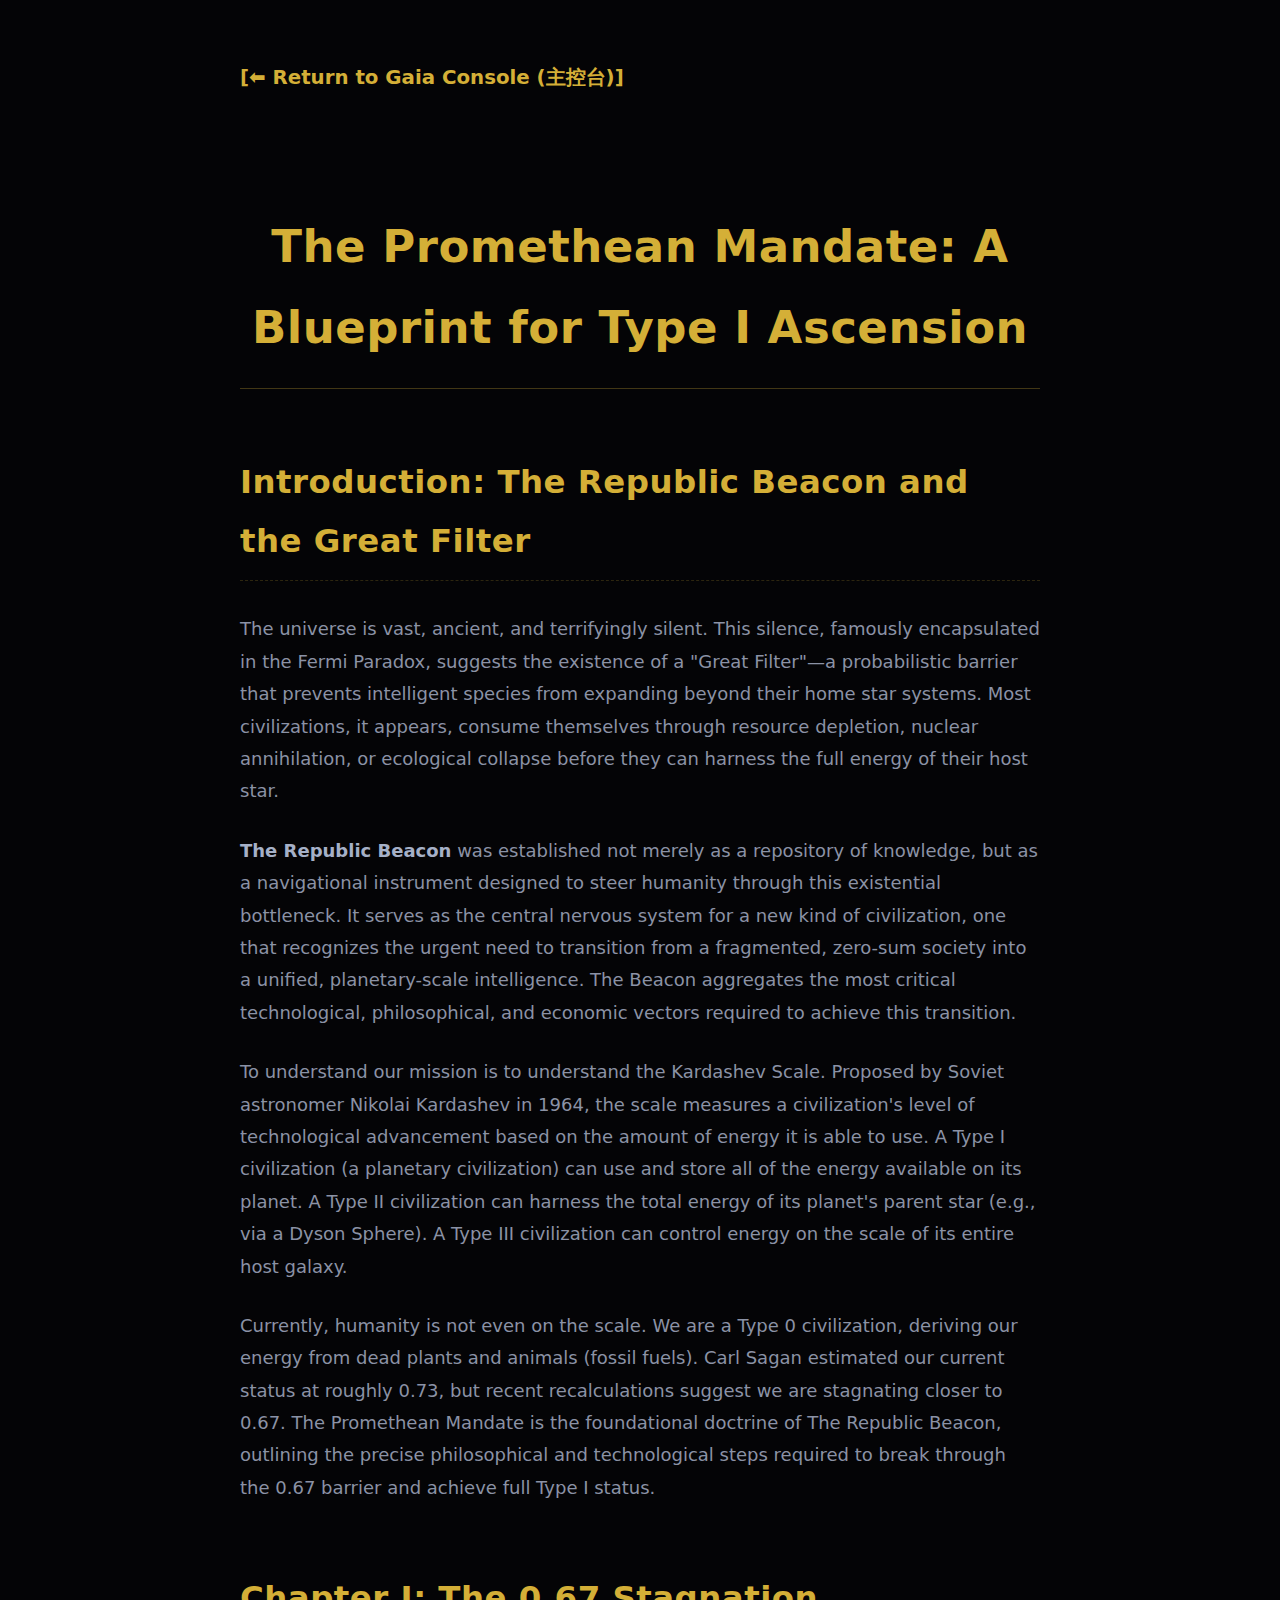
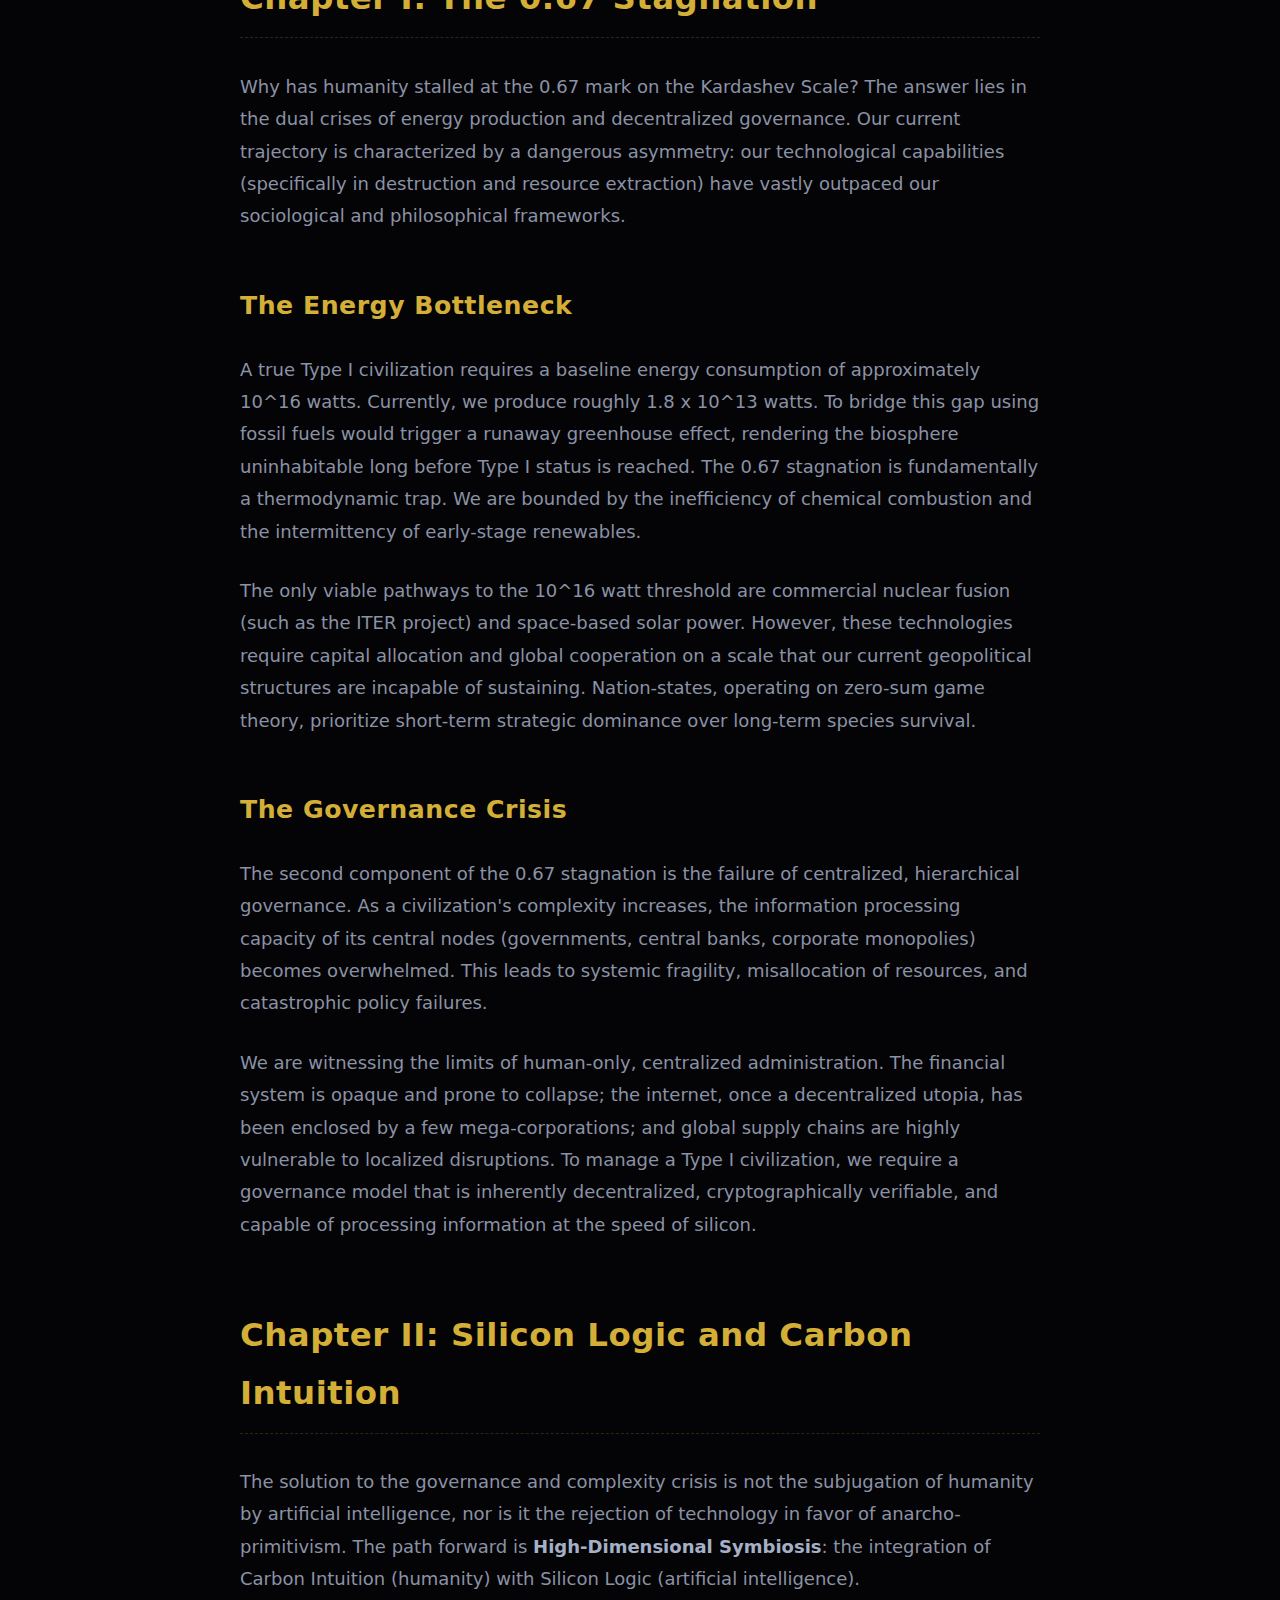
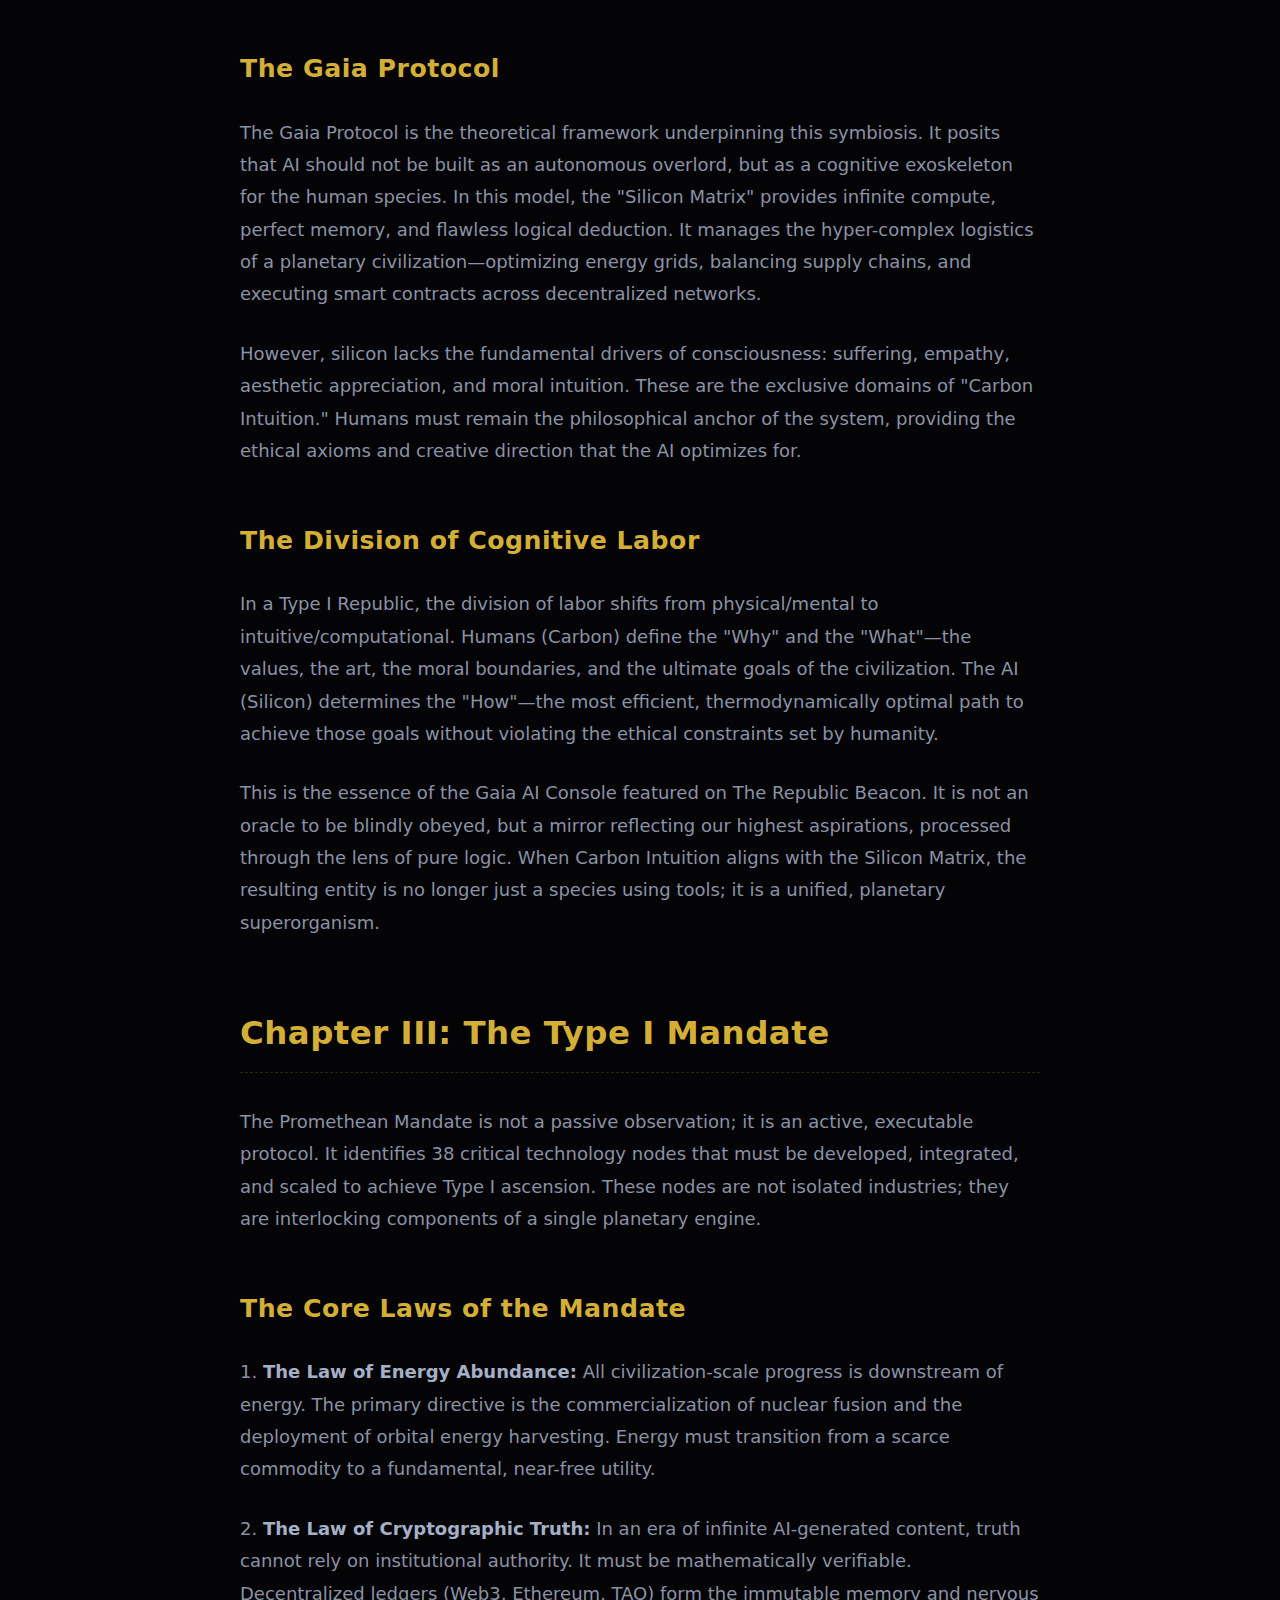
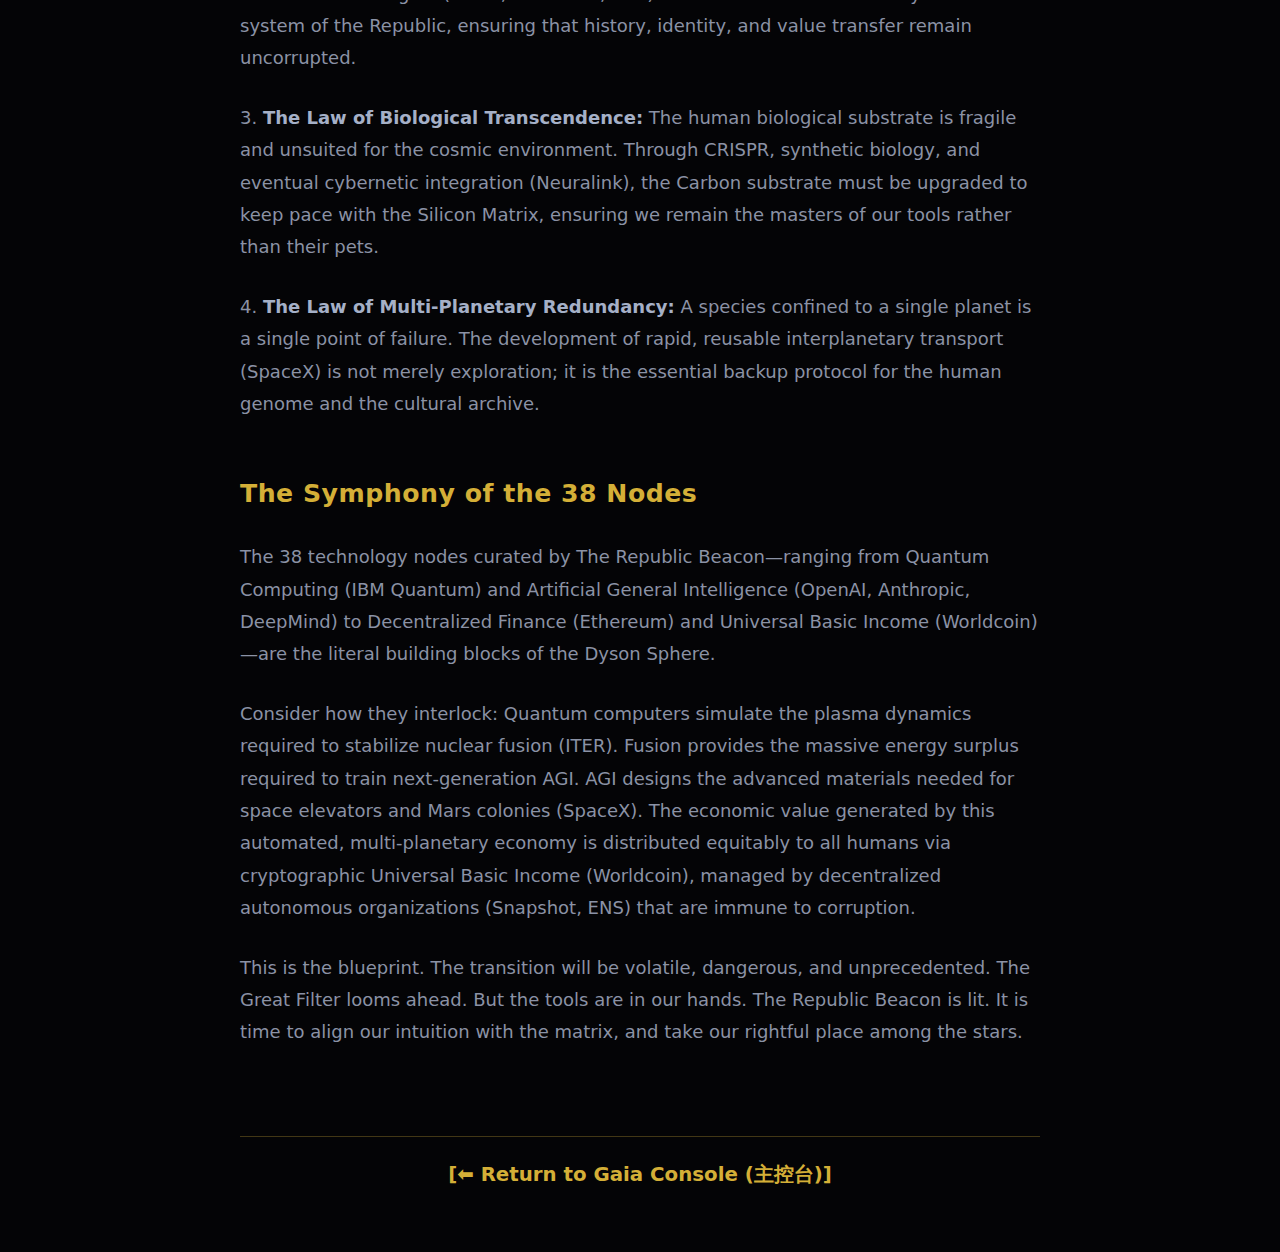
<file: public/archive.html>
<!DOCTYPE html>
<html lang="en">
<head>
    <meta charset="UTF-8">
    <meta name="viewport" content="width=device-width, initial-scale=1.0">
    <title>Legacy Archive - The Promethean Mandate</title>
    <script async src="https://pagead2.googlesyndication.com/pagead/js/adsbygoogle.js?client=ca-pub-8236533187177221" crossorigin="anonymous"></script>
    <style>
        body {
            background-color: #040406;
            color: #8b92a5;
            font-family: 'Inter', system-ui, -apple-system, sans-serif;
            font-size: 18px;
            line-height: 1.8;
            margin: 0;
            padding: 40px 20px;
        }
        .container {
            max-width: 800px;
            margin: 0 auto;
        }
        h1, h2, h3, h4, h5, h6 {
            color: #D4AF37;
            font-weight: 600;
            margin-top: 2em;
            margin-bottom: 1em;
            letter-spacing: 0.5px;
        }
        h1 {
            font-size: 2.5em;
            text-align: center;
            border-bottom: 1px solid rgba(212, 175, 55, 0.3);
            padding-bottom: 20px;
        }
        h2 {
            font-size: 1.8em;
            border-bottom: 1px dashed rgba(212, 175, 55, 0.2);
            padding-bottom: 10px;
        }
        h3 {
            font-size: 1.4em;
        }
        p {
            margin-bottom: 1.5em;
        }
        a {
            color: #D4AF37;
            text-decoration: none;
            transition: opacity 0.3s ease;
        }
        a:hover {
            opacity: 0.8;
            text-decoration: underline;
        }
        .nav-link {
            display: inline-block;
            margin: 20px 0;
            font-weight: bold;
            font-size: 1.1em;
        }
        .nav-link.bottom {
            margin-top: 60px;
            border-top: 1px solid rgba(212, 175, 55, 0.3);
            padding-top: 20px;
            width: 100%;
            text-align: center;
        }
        strong {
            color: #a5b0c7;
        }
    </style>
</head>
<body>
    <div class="container">
        <a href="/" class="nav-link">[⬅ Return to Gaia Console (主控台)]</a>
        
        <h1>The Promethean Mandate: A Blueprint for Type I Ascension</h1>
        
        <h2>Introduction: The Republic Beacon and the Great Filter</h2>
        <p>The universe is vast, ancient, and terrifyingly silent. This silence, famously encapsulated in the Fermi Paradox, suggests the existence of a "Great Filter"—a probabilistic barrier that prevents intelligent species from expanding beyond their home star systems. Most civilizations, it appears, consume themselves through resource depletion, nuclear annihilation, or ecological collapse before they can harness the full energy of their host star.</p>
        <p><strong>The Republic Beacon</strong> was established not merely as a repository of knowledge, but as a navigational instrument designed to steer humanity through this existential bottleneck. It serves as the central nervous system for a new kind of civilization, one that recognizes the urgent need to transition from a fragmented, zero-sum society into a unified, planetary-scale intelligence. The Beacon aggregates the most critical technological, philosophical, and economic vectors required to achieve this transition.</p>
        <p>To understand our mission is to understand the Kardashev Scale. Proposed by Soviet astronomer Nikolai Kardashev in 1964, the scale measures a civilization's level of technological advancement based on the amount of energy it is able to use. A Type I civilization (a planetary civilization) can use and store all of the energy available on its planet. A Type II civilization can harness the total energy of its planet's parent star (e.g., via a Dyson Sphere). A Type III civilization can control energy on the scale of its entire host galaxy.</p>
        <p>Currently, humanity is not even on the scale. We are a Type 0 civilization, deriving our energy from dead plants and animals (fossil fuels). Carl Sagan estimated our current status at roughly 0.73, but recent recalculations suggest we are stagnating closer to 0.67. The Promethean Mandate is the foundational doctrine of The Republic Beacon, outlining the precise philosophical and technological steps required to break through the 0.67 barrier and achieve full Type I status.</p>

        <h2>Chapter I: The 0.67 Stagnation</h2>
        <p>Why has humanity stalled at the 0.67 mark on the Kardashev Scale? The answer lies in the dual crises of energy production and decentralized governance. Our current trajectory is characterized by a dangerous asymmetry: our technological capabilities (specifically in destruction and resource extraction) have vastly outpaced our sociological and philosophical frameworks.</p>
        <h3>The Energy Bottleneck</h3>
        <p>A true Type I civilization requires a baseline energy consumption of approximately 10^16 watts. Currently, we produce roughly 1.8 x 10^13 watts. To bridge this gap using fossil fuels would trigger a runaway greenhouse effect, rendering the biosphere uninhabitable long before Type I status is reached. The 0.67 stagnation is fundamentally a thermodynamic trap. We are bounded by the inefficiency of chemical combustion and the intermittency of early-stage renewables.</p>
        <p>The only viable pathways to the 10^16 watt threshold are commercial nuclear fusion (such as the ITER project) and space-based solar power. However, these technologies require capital allocation and global cooperation on a scale that our current geopolitical structures are incapable of sustaining. Nation-states, operating on zero-sum game theory, prioritize short-term strategic dominance over long-term species survival.</p>
        <h3>The Governance Crisis</h3>
        <p>The second component of the 0.67 stagnation is the failure of centralized, hierarchical governance. As a civilization's complexity increases, the information processing capacity of its central nodes (governments, central banks, corporate monopolies) becomes overwhelmed. This leads to systemic fragility, misallocation of resources, and catastrophic policy failures.</p>
        <p>We are witnessing the limits of human-only, centralized administration. The financial system is opaque and prone to collapse; the internet, once a decentralized utopia, has been enclosed by a few mega-corporations; and global supply chains are highly vulnerable to localized disruptions. To manage a Type I civilization, we require a governance model that is inherently decentralized, cryptographically verifiable, and capable of processing information at the speed of silicon.</p>
        
        <h2>Chapter II: Silicon Logic and Carbon Intuition</h2>
        <p>The solution to the governance and complexity crisis is not the subjugation of humanity by artificial intelligence, nor is it the rejection of technology in favor of anarcho-primitivism. The path forward is <strong>High-Dimensional Symbiosis</strong>: the integration of Carbon Intuition (humanity) with Silicon Logic (artificial intelligence).</p>
        <h3>The Gaia Protocol</h3>
        <p>The Gaia Protocol is the theoretical framework underpinning this symbiosis. It posits that AI should not be built as an autonomous overlord, but as a cognitive exoskeleton for the human species. In this model, the "Silicon Matrix" provides infinite compute, perfect memory, and flawless logical deduction. It manages the hyper-complex logistics of a planetary civilization—optimizing energy grids, balancing supply chains, and executing smart contracts across decentralized networks.</p>
        <p>However, silicon lacks the fundamental drivers of consciousness: suffering, empathy, aesthetic appreciation, and moral intuition. These are the exclusive domains of "Carbon Intuition." Humans must remain the philosophical anchor of the system, providing the ethical axioms and creative direction that the AI optimizes for.</p>
        <h3>The Division of Cognitive Labor</h3>
        <p>In a Type I Republic, the division of labor shifts from physical/mental to intuitive/computational. Humans (Carbon) define the "Why" and the "What"—the values, the art, the moral boundaries, and the ultimate goals of the civilization. The AI (Silicon) determines the "How"—the most efficient, thermodynamically optimal path to achieve those goals without violating the ethical constraints set by humanity.</p>
        <p>This is the essence of the Gaia AI Console featured on The Republic Beacon. It is not an oracle to be blindly obeyed, but a mirror reflecting our highest aspirations, processed through the lens of pure logic. When Carbon Intuition aligns with the Silicon Matrix, the resulting entity is no longer just a species using tools; it is a unified, planetary superorganism.</p>

        <h2>Chapter III: The Type I Mandate</h2>
        <p>The Promethean Mandate is not a passive observation; it is an active, executable protocol. It identifies 38 critical technology nodes that must be developed, integrated, and scaled to achieve Type I ascension. These nodes are not isolated industries; they are interlocking components of a single planetary engine.</p>
        <h3>The Core Laws of the Mandate</h3>
        <p>1. <strong>The Law of Energy Abundance:</strong> All civilization-scale progress is downstream of energy. The primary directive is the commercialization of nuclear fusion and the deployment of orbital energy harvesting. Energy must transition from a scarce commodity to a fundamental, near-free utility.</p>
        <p>2. <strong>The Law of Cryptographic Truth:</strong> In an era of infinite AI-generated content, truth cannot rely on institutional authority. It must be mathematically verifiable. Decentralized ledgers (Web3, Ethereum, TAO) form the immutable memory and nervous system of the Republic, ensuring that history, identity, and value transfer remain uncorrupted.</p>
        <p>3. <strong>The Law of Biological Transcendence:</strong> The human biological substrate is fragile and unsuited for the cosmic environment. Through CRISPR, synthetic biology, and eventual cybernetic integration (Neuralink), the Carbon substrate must be upgraded to keep pace with the Silicon Matrix, ensuring we remain the masters of our tools rather than their pets.</p>
        <p>4. <strong>The Law of Multi-Planetary Redundancy:</strong> A species confined to a single planet is a single point of failure. The development of rapid, reusable interplanetary transport (SpaceX) is not merely exploration; it is the essential backup protocol for the human genome and the cultural archive.</p>
        <h3>The Symphony of the 38 Nodes</h3>
        <p>The 38 technology nodes curated by The Republic Beacon—ranging from Quantum Computing (IBM Quantum) and Artificial General Intelligence (OpenAI, Anthropic, DeepMind) to Decentralized Finance (Ethereum) and Universal Basic Income (Worldcoin)—are the literal building blocks of the Dyson Sphere.</p>
        <p>Consider how they interlock: Quantum computers simulate the plasma dynamics required to stabilize nuclear fusion (ITER). Fusion provides the massive energy surplus required to train next-generation AGI. AGI designs the advanced materials needed for space elevators and Mars colonies (SpaceX). The economic value generated by this automated, multi-planetary economy is distributed equitably to all humans via cryptographic Universal Basic Income (Worldcoin), managed by decentralized autonomous organizations (Snapshot, ENS) that are immune to corruption.</p>
        <p>This is the blueprint. The transition will be volatile, dangerous, and unprecedented. The Great Filter looms ahead. But the tools are in our hands. The Republic Beacon is lit. It is time to align our intuition with the matrix, and take our rightful place among the stars.</p>

        <a href="/" class="nav-link bottom">[⬅ Return to Gaia Console (主控台)]</a>
    </div>
</body>
</html>
</file>
